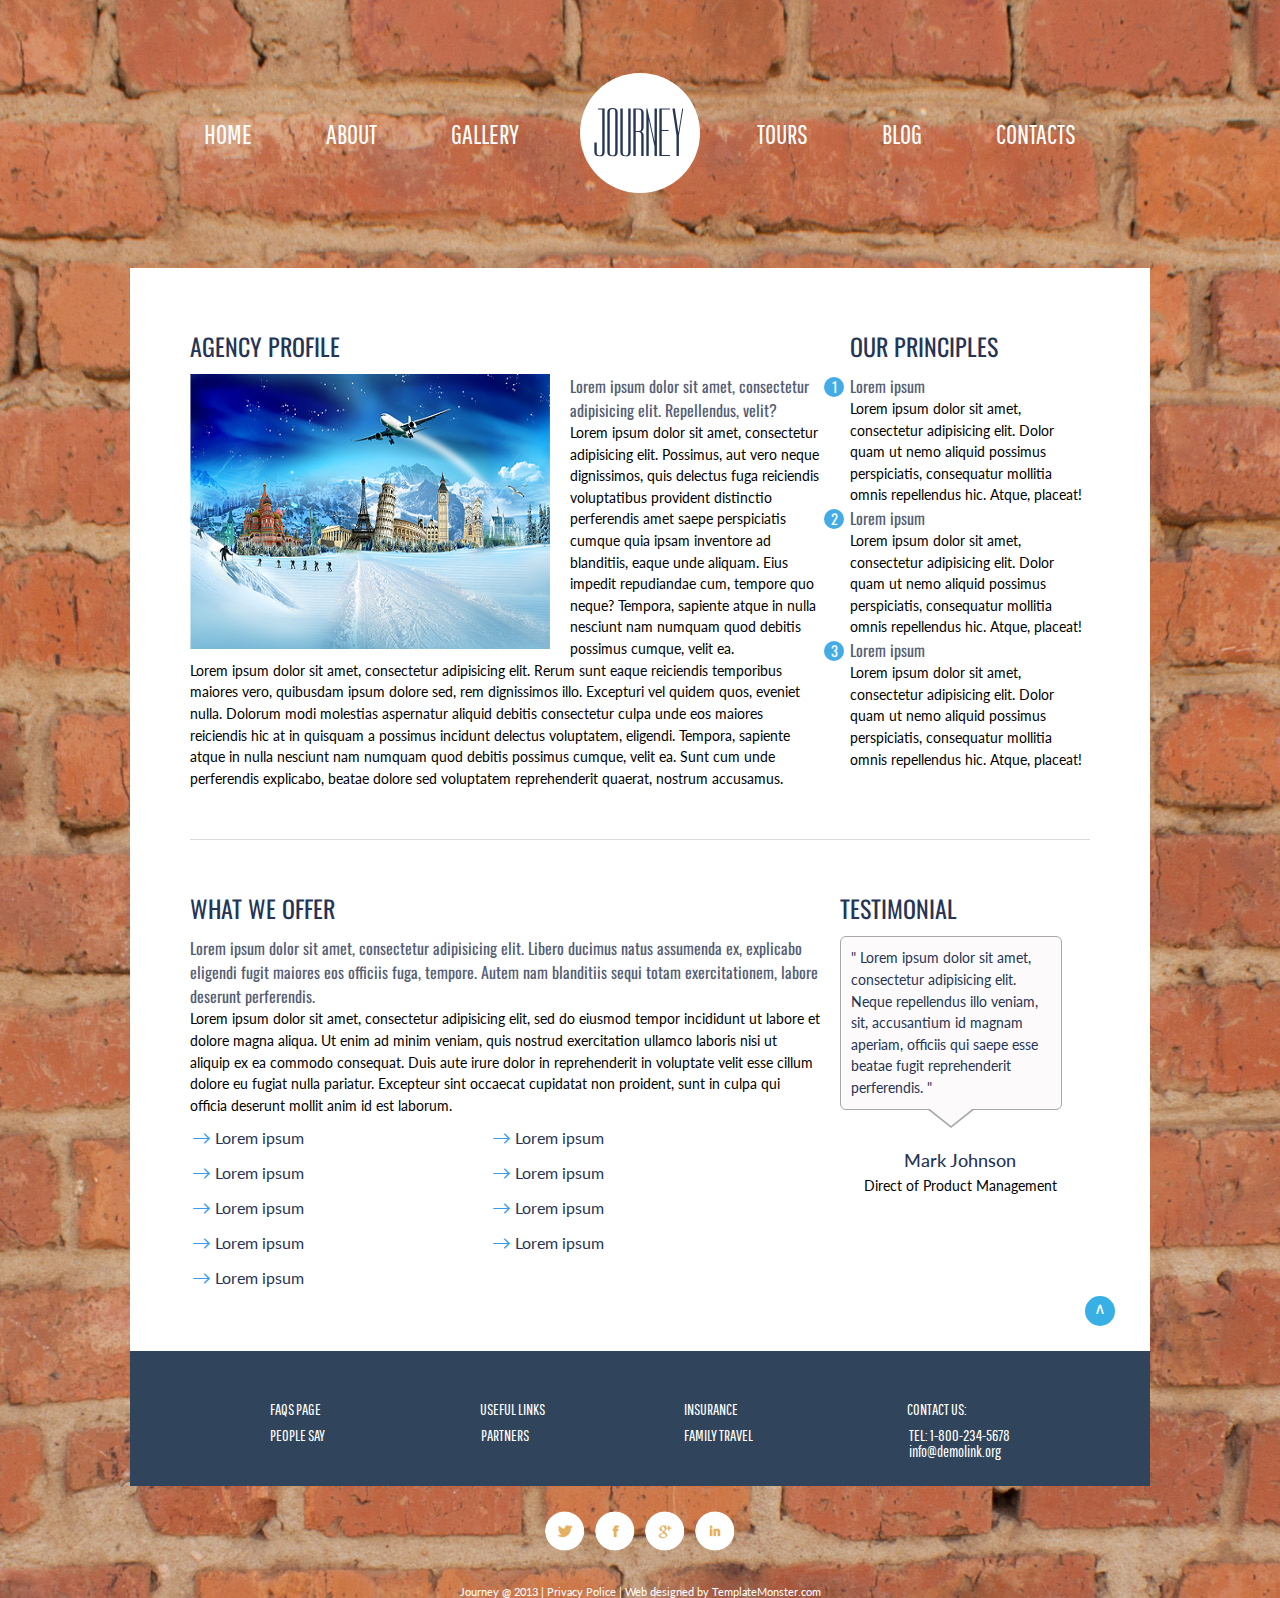
<file: about/index.html>
<!DOCTYPE html>
<html>
  <head>
    <meta charset="utf-8">
    <title>Homework 6</title>
    <link href="https://fonts.googleapis.com/css?family=Dorsa" rel="stylesheet">
    <link href="https://fonts.googleapis.com/css?family=Pathway+Gothic+One" rel="stylesheet">
    <link href="https://fonts.googleapis.com/css?family=Oswald" rel="stylesheet">
    <link href="https://fonts.googleapis.com/css?family=Lato" rel="stylesheet">
    <link rel="stylesheet" href="css/reset.css">
    <link rel="stylesheet" href="css/style.css">
  </head>
  <body>
    <header>
      <nav>
        <ul class="navigation">
          <li>
            <a href="../HOME/index.html">HOME</a>
          </li>
          <li class="about_item">
            <h2>ABOUT</h2>
            <div class="indent">
              <ul class="submenu">
                <li>
                  <a href="index.html">AGENCY</a>
                </li>
                <li>
                  <p>NEWS</p>
                </li>
                <li>
                  <p>TEAM</p>
                </li>
              </ul>
            </div>
          </li>
          <li>
            <a href="../GALLERY/index.html">GALLERY</a>
          </li>
          <li>
            <h1>JOURNEY</h1>
          </li>
          <li>
            <h2>TOURS</h2>
          </li>
          <li>
            <h2>BLOG</h2>
          </li>
          <li>
            <h2>CONTACTS</h2>
          </li>
        </ul>
      </nav>
    </header>
    <article>
      <section class="ap">
          <h2>AGENCY PROFILE</h2>
          <img src="img/plane1.png" alt="plane" title="plane">
          <h3>
            Lorem ipsum dolor sit amet, consectetur adipisicing elit. Repellendus, velit?
          </h3>
          <p>
            Lorem ipsum dolor sit amet, consectetur adipisicing elit. Possimus, aut vero neque dignissimos, quis delectus fuga reiciendis voluptatibus provident distinctio perferendis amet saepe perspiciatis cumque quia ipsam inventore ad blanditiis, eaque unde aliquam. Eius impedit repudiandae cum, tempore quo neque? Tempora, sapiente atque in nulla nesciunt nam numquam quod debitis possimus cumque, velit ea.
          </p>
          <p>
            Lorem ipsum dolor sit amet, consectetur adipisicing elit. Rerum sunt eaque reiciendis temporibus maiores vero, quibusdam ipsum dolore sed, rem dignissimos illo. Excepturi vel quidem quos, eveniet nulla. Dolorum modi molestias aspernatur aliquid debitis consectetur culpa unde eos maiores reiciendis hic at in quisquam a possimus incidunt delectus voluptatem, eligendi. Tempora, sapiente atque in nulla nesciunt nam numquam quod debitis possimus cumque, velit ea. Sunt cum unde perferendis explicabo, beatae dolore sed voluptatem reprehenderit quaerat, nostrum accusamus.
          </p>
        </section>
        <section class="op">
          <h2>OUR PRINCIPLES</h2>
          <ul>
            <li>
              <h3>Lorem ipsum</h3>
              <p>
                Lorem ipsum dolor sit amet, consectetur adipisicing elit. Dolor quam ut nemo aliquid possimus perspiciatis, consequatur mollitia omnis repellendus hic. Atque, placeat!
              </p>
            </li>
            <li>
              <h3>Lorem ipsum</h3>
              <p>
                Lorem ipsum dolor sit amet, consectetur adipisicing elit. Dolor quam ut nemo aliquid possimus perspiciatis, consequatur mollitia omnis repellendus hic. Atque, placeat!
              </p>
            </li>
            <li>
              <h3>Lorem ipsum</h3>
              <p>
                Lorem ipsum dolor sit amet, consectetur adipisicing elit. Dolor quam ut nemo aliquid possimus perspiciatis, consequatur mollitia omnis repellendus hic. Atque, placeat!
              </p>
            </li>
          </ul>
    </section>
    <section class="wwo">
          <h2>WHAT WE OFFER</h2>
          <h3>
            Lorem ipsum dolor sit amet, consectetur adipisicing elit. Libero ducimus natus assumenda ex, explicabo eligendi fugit maiores eos officiis fuga, tempore. Autem nam blanditiis sequi totam exercitationem, labore deserunt perferendis.
          </h3>
          <p>
            Lorem ipsum dolor sit amet, consectetur adipisicing elit, sed do eiusmod tempor incididunt ut labore et dolore magna aliqua. Ut enim ad minim veniam, quis nostrud exercitation ullamco laboris nisi ut aliquip ex ea commodo consequat. Duis aute irure dolor in reprehenderit in voluptate velit esse cillum dolore eu fugiat nulla pariatur. Excepteur sint occaecat cupidatat non proident, sunt in culpa qui officia deserunt mollit anim id est laborum.
          </p>
          <ul>
            <li>Lorem ipsum</li>
            <li>Lorem ipsum</li>
            <li>Lorem ipsum</li>
            <li>Lorem ipsum</li>
            <li>Lorem ipsum</li>
            <li>Lorem ipsum</li>
            <li>Lorem ipsum</li>
            <li>Lorem ipsum</li>
            <li>Lorem ipsum</li>
          </ul>
        </section>
        <section class="tst">
          <h2>TESTIMONIAL</h2>
          <div class="quote">
            <p>
              Lorem ipsum dolor sit amet, consectetur adipisicing elit. Neque repellendus illo veniam, sit, accusantium id magnam aperiam, officiis qui saepe esse beatae fugit reprehenderit perferendis.
            </p>
          </div>
          <div class="int">
            <p>Mark Johnson</p>
            <p>Direct of Product Management</p>
          </div>
        </section>
        <div class="to-top">
          <a href="#">&#8743;</a>
        </div>

    </article>
    <footer>
      <div class="ftr">
        <ul class="inf1">
          <li><a href="#">FAQS PAGE</a></li>
          <li><a href="#">USEFUL LINKS</a></li>
          <li><a href="#">INSURANCE</a></li>
          <li><a href="#">CONTACT US:</a></li>
        </ul>
        <ul class="inf2">
          <li><a href="#">PEOPLE SAY</a></li>
          <li><a href="#">PARTNERS</a></li>
          <li><a href="#">FAMILY TRAVEL</a></li>
          <li>
            <a href="#">TEL: 1-800-234-5678
            <br>info@demolink.org</a>
          </li>
        </ul>
      </div>
      <div class="social">
        <ul class="social-media-list">
          <li>
            <a href="https://twitter.com" class="twitter"twitter></a>
          </li>
          <li>
            <a href="https://www.facebook.com/" class="facebook"></a>
          </li>
          <li>
            <a href="https://www.google.com.ua" class="google"></a>
          </li>
          <li>
            <a href="https://www.instagram.com" class="instagram"></a>
          </li>
        </ul>
        <p>
          Journey @ 2013 | Privacy Police | Web designed by TemplateMonster.com
        </p>
      </div>
    </footer>
  </body>
</html>
</file>
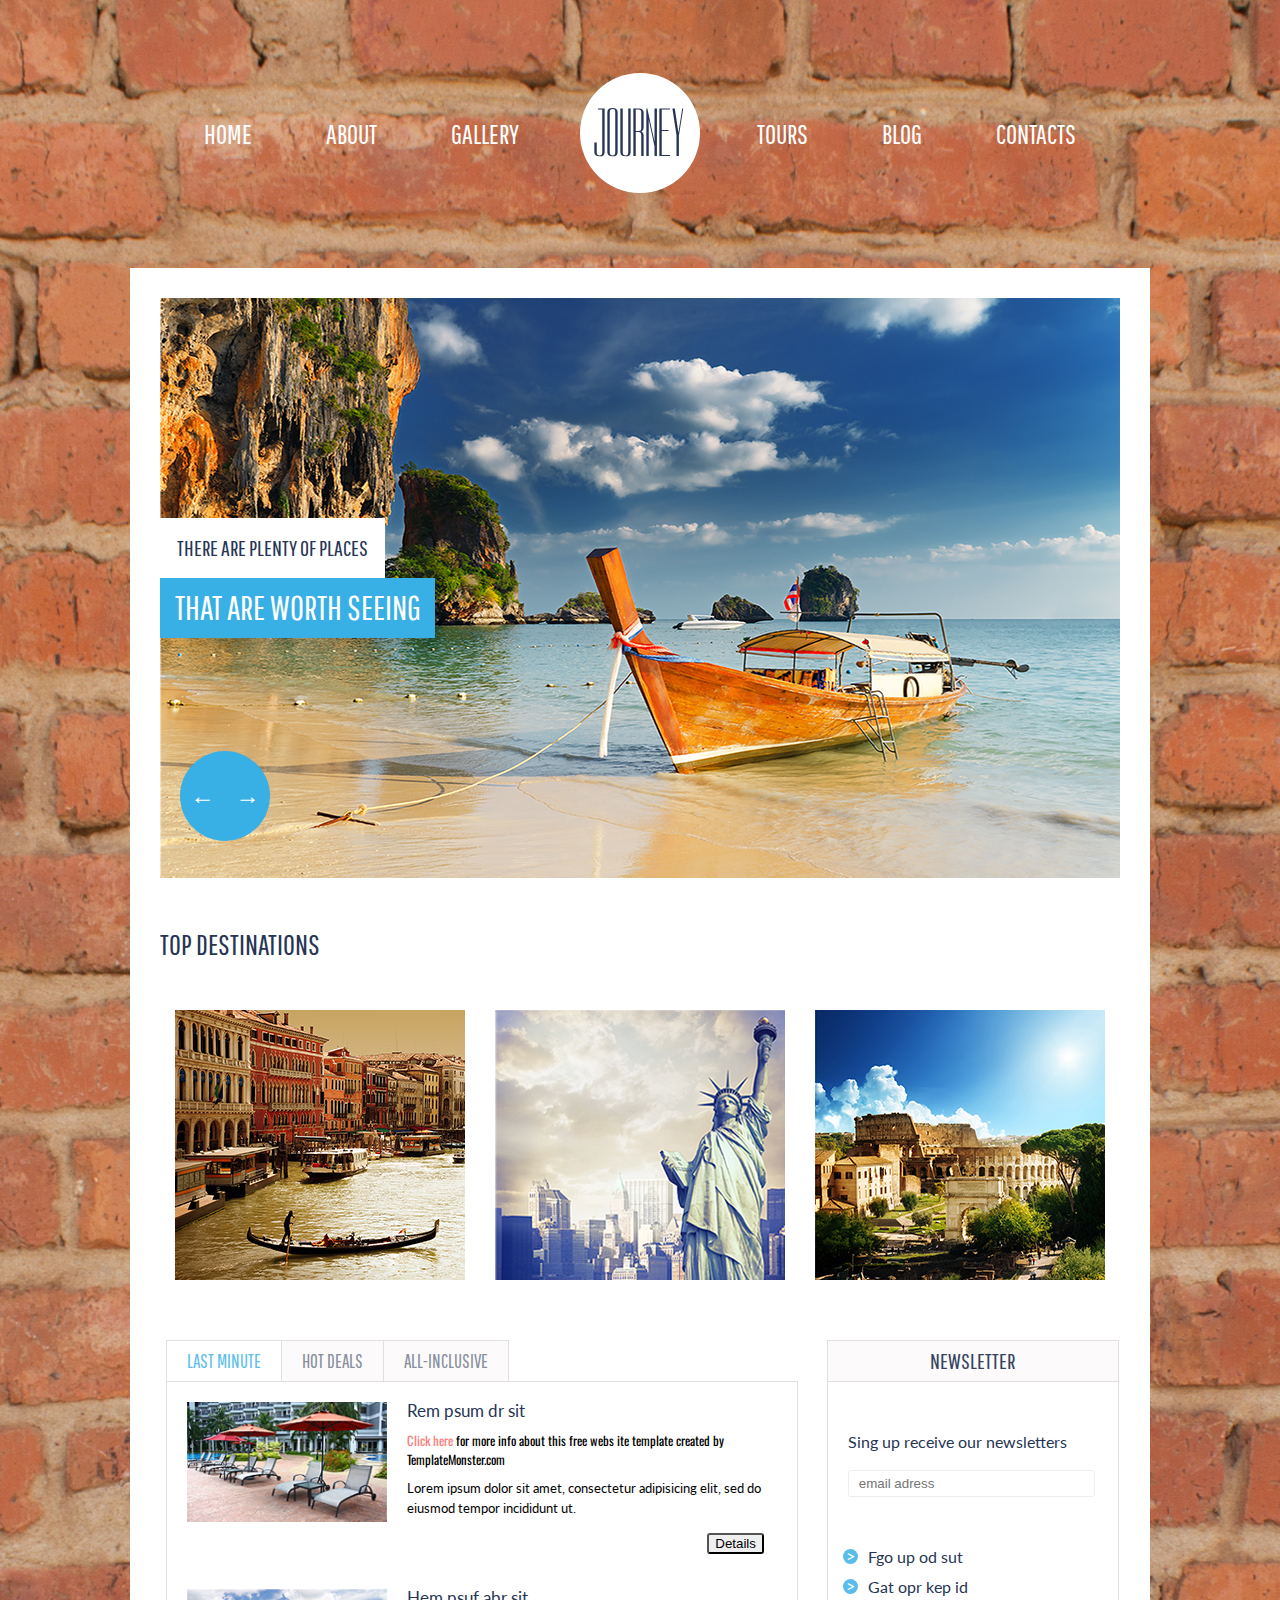
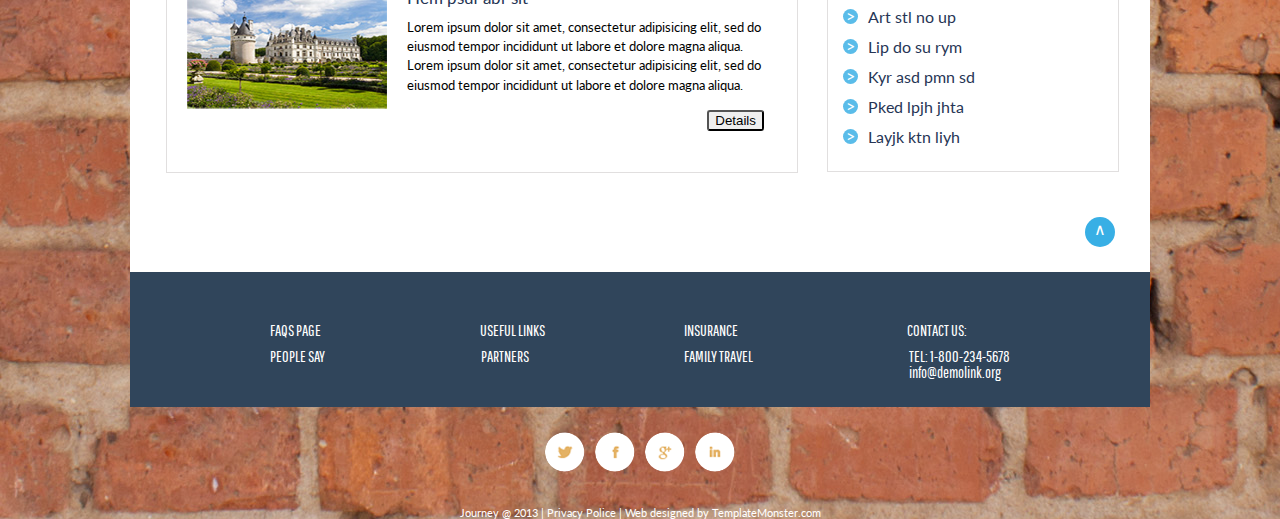
<file: home/index.html>
<!DOCTYPE html>
<html>
  <head>
    <meta charset="utf-8">
    <title>Homework 6</title>
    <link href="https://fonts.googleapis.com/css?family=Lato" rel="stylesheet">
    <link href="https://fonts.googleapis.com/css?family=Oswald" rel="stylesheet">
    <link href="https://fonts.googleapis.com/css?family=Dorsa" rel="stylesheet">
    <link href="https://fonts.googleapis.com/css?family=Pathway+Gothic+One" rel="stylesheet">
    <link rel="stylesheet" href="css/style.css">
    <link rel="stylesheet" href="css/reset.css">
  </head>
  <body>
    <header>
      <nav>
        <ul class="navigation">
          <li>
            <h2>
              <a href="index.html">HOME</a>
            </h2>
          </li>
          <li class="about_item">
            <h2>ABOUT</h2>
            <div class="indent">
              <ul class="submenu">
                <li>
                  <a href="../about/indexa.html">AGENCY</a>
                </li>
                <li>
                  <p>NEWS</p>
                </li>
                <li>
                  <p>TEAM</p>
                </li>
              </ul>
            </div>
          </li>
          <li>
            <a href="../gallery/indexg.html">GALLERY</a>
          </li>
          <li>
            <h1>JOURNEY</h1>
          </li>
          <li>
            <h2>TOURS</h2>
          </li>
          <li>
            <h2>BLOG</h2>
          </li>
          <li>
            <h2>CONTACTS</h2>
          </li>
        </ul>
      </nav>
    </header>
    <article class="wrapper">
      <section class="slider">
        <img src="img/slider.png" alt="sea" title="sea">
        <p class="text_style">THERE ARE PLENTY OF PLACES</p>
        <p class="text_style1">THAT ARE WORTH SEEING</p>
        <div class="tack">
         <div class="left">&larr;</div>
         <div class="right">&rarr;</div>
        </div>
      </section>
      <section class="destination">
        <h2>TOP DESTINATIONS</h2>
        <div class="flex">
          <div class="card1">
            <div class="description1">
              <h4>VENICE</h4>
              <p>
                Lorem ipsum dolor sit amet, consectetur adipisicing elit. Blanditiis sint voluptate voluptatibus culpa accusamus voluptatem corporis, dolorem laborum eaque nam, beatae molestiae optio fugiat modi iusto, aut. Non, quibusdam aliquid.
              </p>
              <button type="button" name="Details">Details</button>
            </div>
          </div>
          <div class="card2">
            <div class="description2">
              <h4>USA</h4>
              <p>
                Lorem ipsum dolor sit amet, consectetur adipisicing elit. At eos ea consectetur, eaque nihil neque magnam, ullam suscipit sed totam nobis provident, impedit deleniti quis expedita quasi et ipsum odio.
              </p>
              <button type="button" name="Details">Details</button>
            </div>
          </div>
          <div class="card3">
            <div class="description3">
              <h4>ROME</h4>
              <p>
                Lorem ipsum dolor sit amet, consectetur adipisicing elit. Beatae, iusto officia dolores perferendis in dignissimos aut repellendus earum consequuntur rem. Quo consectetur illo eum, consequuntur nam fuga iure. Sint, in?
              </p>
              <button type="button" name="Details">Details</button>
            </div>
          </div>
        </div>
      </section>
      <section class="top">
        <a href="#">&#8743;</a>
      </section>
      <section class="box3">
        <div>
          <ul class="tabs">
            <li>
  		          <input type="radio" name="tabs" id="tab-1" checked>
  		          <label for="tab-1">LAST MINUTE</label>
  		          <div class="tab-content">
                  <div>
                    <img src="img/post1.jpg" alt="post">
                    <h3>Rem psum dr sit</h3>
                    <p class="num">
                      <a href="#">Click here</a> for more info about this
                      free webs ite template created by TemplateMonster.com
                    </p>
                    <p>
                      Lorem ipsum dolor sit amet, consectetur adipisicing elit,
                      sed do eiusmod tempor incididunt ut.
                    </p>
                    <button type="button" name="button">Details</button>
                  </div>
                  <div>
                    <img src="img/post2.jpg" alt="post">
                    <h3>Hem psuf abr sit</h3>
                    <p>
                      Lorem ipsum dolor sit amet, consectetur adipisicing elit,
                      sed do eiusmod tempor incididunt ut labore et dolore magna aliqua.
                      Lorem ipsum dolor sit amet, consectetur adipisicing elit,
                      sed do eiusmod tempor incididunt ut labore et dolore magna aliqua.
                    </p>
                    <button type="button" name="button">Details</button>
                  </div>
                </div>
            </li>
  	        <li>
  		          <input type="radio" name="tabs" id="tab-2">
  		          <label for="tab-2">HOT DEALS</label>
  		          <div class="tab-content">
                  <div>
                    <img src="img/post3.jpg" alt="post">
                    <h3>Rem psum dr sit</h3>
                    <p class="num">
                      <a href="#">Click here</a> for more info about this
                      free webs ite template created by TemplateMonster.com
                    </p>
                    <p>
                      Lorem ipsum dolor sit amet, consectetur adipisicing elit,
                      sed do eiusmod tempor incididunt ut.
                    </p>
                    <button type="button" name="button">Details</button>
                  </div>
                  <div>
                    <img src="img/post4.jpg" alt="post">
                    <h3>Hem psuf abr sit</h3>
                    <p>
                      Lorem ipsum dolor sit amet, consectetur adipisicing elit,
                      sed do eiusmod tempor incididunt ut labore et dolore magna aliqua.
                      Lorem ipsum dolor sit amet, consectetur adipisicing elit,
                      sed do eiusmod tempor incididunt ut labore et dolore magna aliqua.
                    </p>
                    <button type="button" name="button">Details</button>
                  </div>
  		          </div>
  	       </li>
  	       <li>
  		         <input type="radio" name="tabs" id="tab-3">
  		         <label for="tab-3">ALL-INCLUSIVE</label>
  		         <div class="tab-content">
                 <div>
                   <img src="img/post5.jpg" alt="post">
                   <h3>Rem psum dr sit</h3>
                   <p class="num">
                     <a href="#">Click here</a> for more info about this
                     free webs ite template created by TemplateMonster.com
                   </p>
                   <p>
                     Lorem ipsum dolor sit amet, consectetur adipisicing elit,
                     sed do eiusmod tempor incididunt ut.
                   </p>
                   <button type="button" name="button">Details</button>
                 </div>
                 <div>
                   <img src="img/post6.jpg" alt="post">
                   <h3>Hem psuf abr sit</h3>
                   <p>
                     Lorem ipsum dolor sit amet, consectetur adipisicing elit,
                     sed do eiusmod tempor incididunt ut labore et dolore magna aliqua.
                     Lorem ipsum dolor sit amet, consectetur adipisicing elit,
                     sed do eiusmod tempor incididunt ut labore et dolore magna aliqua.
                   </p>
                   <button type="button" name="button">Details</button>
                 </div>
  		         </div>
  	      </li>
         </ul>
        </div>
        <div class="news">
          <h2>NEWSLETTER</h2>
          <div class="letter">
            <label for="email">Sing up receive our newsletters</label>
            <input type="email" id="email" placeholder="email adress">
          </div>
          <div>
            <ul class="tit">
              <li>Fgo up od sut</li>
              <li>Gat opr kep id</li>
              <li>Art stl no up</li>
              <li>Lip do su rym</li>
              <li>Kyr asd pmn sd</li>
              <li>Pked lpjh jhta</li>
              <li>Layjk ktn liyh</li>
            </ul>
          </div>
        </div>
      </section>
    </article>
    <footer>
      <div class="ftr">
        <ul class="inf1">
          <li><a href="#">FAQS PAGE</a></li>
          <li><a href="#">USEFUL LINKS</a></li>
          <li><a href="#">INSURANCE</a></li>
          <li><a href="#">CONTACT US:</a></li>
        </ul>
        <ul class="inf2">
          <li><a href="#">PEOPLE SAY</a></li>
          <li><a href="#">PARTNERS</a></li>
          <li><a href="#">FAMILY TRAVEL</a></li>
          <li>
            <a href="#">TEL: 1-800-234-5678
            <br>info@demolink.org</a>
          </li>
        </ul>
      </div>
      <div class="social">
        <ul class="social-media-list">
          <li>
            <a href="https://twitter.com" class="twitter"twitter></a>
          </li>
          <li>
            <a href="https://www.facebook.com/" class="facebook"></a>
          </li>
          <li>
            <a href="https://www.google.com.ua" class="google"></a>
          </li>
          <li>
            <a href="https://www.instagram.com" class="instagram"></a>
          </li>
        </ul>
        <p>
          Journey @ 2013 | Privacy Police | Web designed by TemplateMonster.com
        </p>
      </div>
    </footer>
  </body>
</html>
</file>
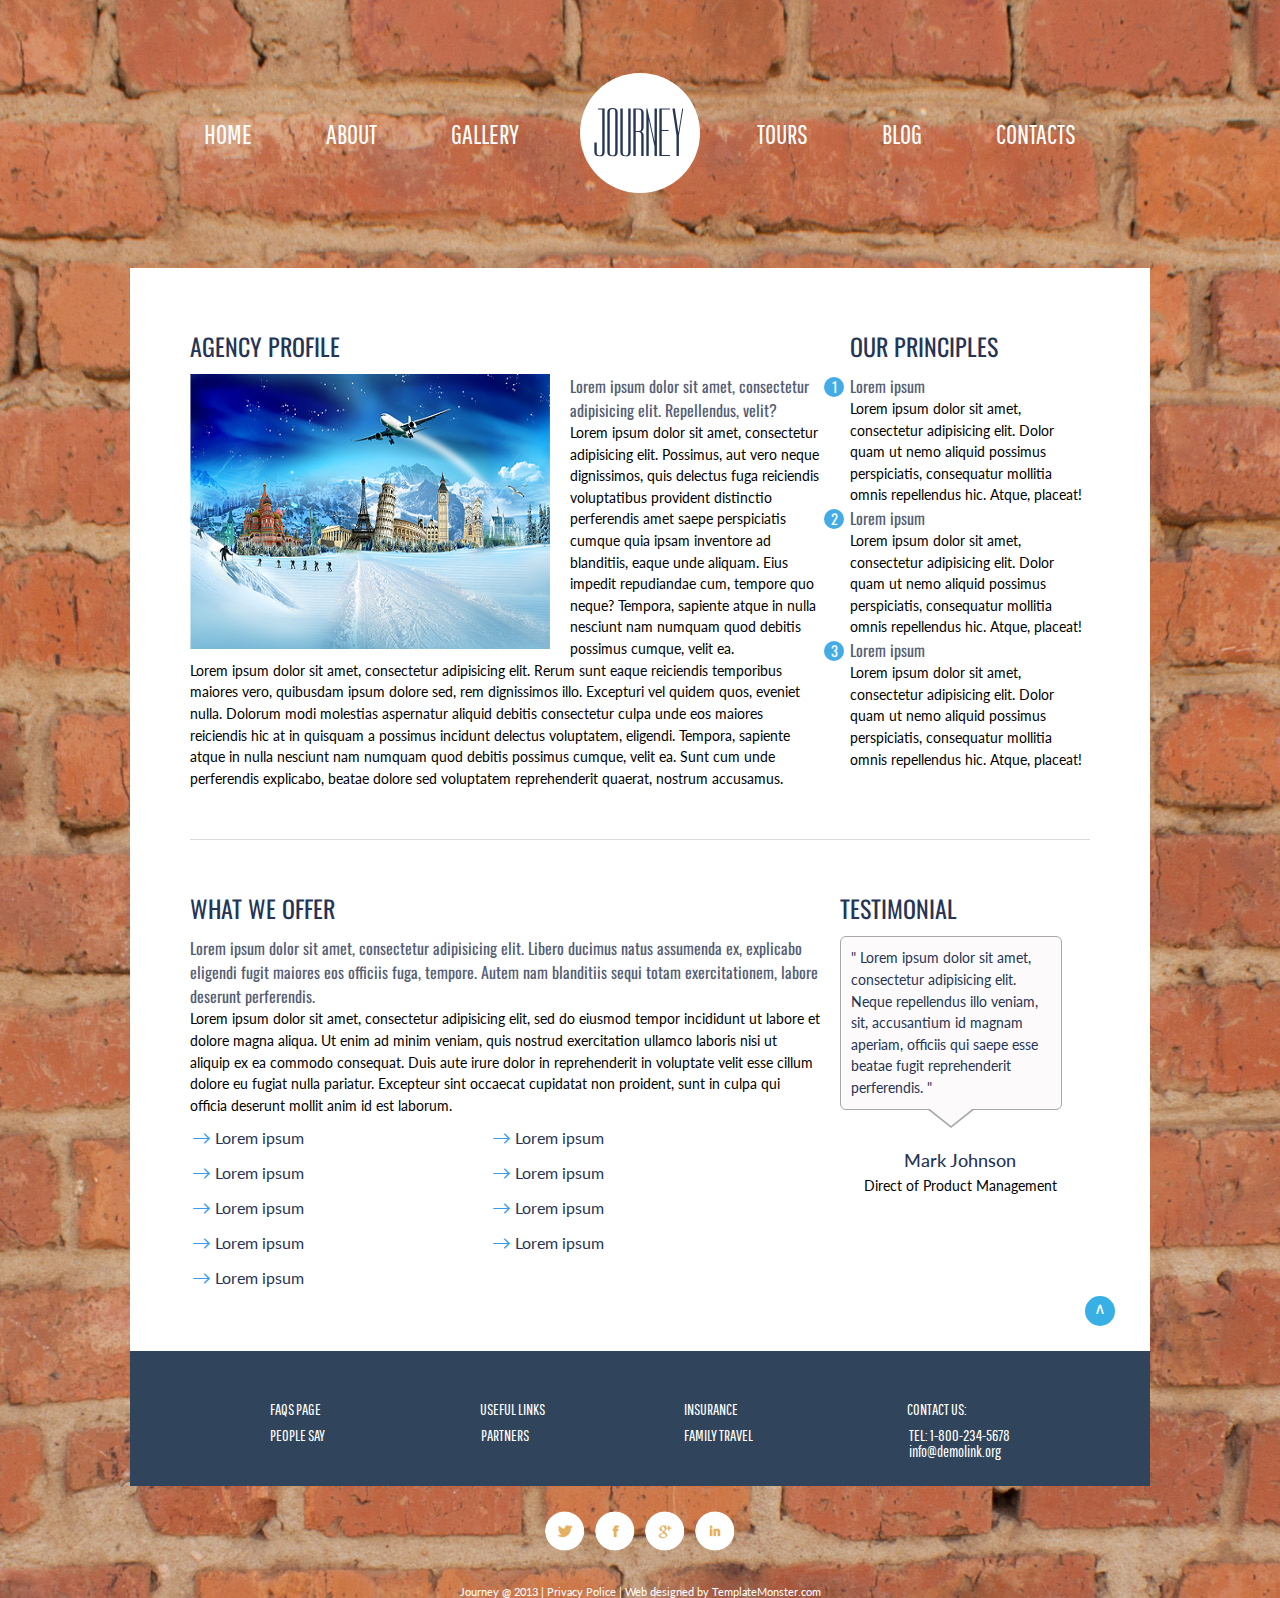
<file: about/indexa.html>
<!DOCTYPE html>
<html>
  <head>
    <meta charset="utf-8">
    <title>Homework 6</title>
    <link href="https://fonts.googleapis.com/css?family=Dorsa" rel="stylesheet">
    <link href="https://fonts.googleapis.com/css?family=Pathway+Gothic+One" rel="stylesheet">
    <link href="https://fonts.googleapis.com/css?family=Oswald" rel="stylesheet">
    <link href="https://fonts.googleapis.com/css?family=Lato" rel="stylesheet">
    <link rel="stylesheet" href="css/reset.css">
    <link rel="stylesheet" href="css/style.css">
  </head>
  <body>
    <header>
      <nav>
        <ul class="navigation">
          <li>
            <a href="../home/index.html">HOME</a>
          </li>
          <li class="about_item">
            <h2>ABOUT</h2>
            <div class="indent">
              <ul class="submenu">
                <li>
                  <a href="indexa.html">AGENCY</a>
                </li>
                <li>
                  <p>NEWS</p>
                </li>
                <li>
                  <p>TEAM</p>
                </li>
              </ul>
            </div>
          </li>
          <li>
            <a href="../gallery/indexg.html">GALLERY</a>
          </li>
          <li>
            <h1>JOURNEY</h1>
          </li>
          <li>
            <h2>TOURS</h2>
          </li>
          <li>
            <h2>BLOG</h2>
          </li>
          <li>
            <h2>CONTACTS</h2>
          </li>
        </ul>
      </nav>
    </header>
    <article>
      <section class="ap">
          <h2>AGENCY PROFILE</h2>
          <img src="img/plane1.png" alt="plane" title="plane">
          <h3>
            Lorem ipsum dolor sit amet, consectetur adipisicing elit. Repellendus, velit?
          </h3>
          <p>
            Lorem ipsum dolor sit amet, consectetur adipisicing elit. Possimus, aut vero neque dignissimos, quis delectus fuga reiciendis voluptatibus provident distinctio perferendis amet saepe perspiciatis cumque quia ipsam inventore ad blanditiis, eaque unde aliquam. Eius impedit repudiandae cum, tempore quo neque? Tempora, sapiente atque in nulla nesciunt nam numquam quod debitis possimus cumque, velit ea.
          </p>
          <p>
            Lorem ipsum dolor sit amet, consectetur adipisicing elit. Rerum sunt eaque reiciendis temporibus maiores vero, quibusdam ipsum dolore sed, rem dignissimos illo. Excepturi vel quidem quos, eveniet nulla. Dolorum modi molestias aspernatur aliquid debitis consectetur culpa unde eos maiores reiciendis hic at in quisquam a possimus incidunt delectus voluptatem, eligendi. Tempora, sapiente atque in nulla nesciunt nam numquam quod debitis possimus cumque, velit ea. Sunt cum unde perferendis explicabo, beatae dolore sed voluptatem reprehenderit quaerat, nostrum accusamus.
          </p>
        </section>
        <section class="op">
          <h2>OUR PRINCIPLES</h2>
          <ul>
            <li>
              <h3>Lorem ipsum</h3>
              <p>
                Lorem ipsum dolor sit amet, consectetur adipisicing elit. Dolor quam ut nemo aliquid possimus perspiciatis, consequatur mollitia omnis repellendus hic. Atque, placeat!
              </p>
            </li>
            <li>
              <h3>Lorem ipsum</h3>
              <p>
                Lorem ipsum dolor sit amet, consectetur adipisicing elit. Dolor quam ut nemo aliquid possimus perspiciatis, consequatur mollitia omnis repellendus hic. Atque, placeat!
              </p>
            </li>
            <li>
              <h3>Lorem ipsum</h3>
              <p>
                Lorem ipsum dolor sit amet, consectetur adipisicing elit. Dolor quam ut nemo aliquid possimus perspiciatis, consequatur mollitia omnis repellendus hic. Atque, placeat!
              </p>
            </li>
          </ul>
    </section>
    <section class="wwo">
          <h2>WHAT WE OFFER</h2>
          <h3>
            Lorem ipsum dolor sit amet, consectetur adipisicing elit. Libero ducimus natus assumenda ex, explicabo eligendi fugit maiores eos officiis fuga, tempore. Autem nam blanditiis sequi totam exercitationem, labore deserunt perferendis.
          </h3>
          <p>
            Lorem ipsum dolor sit amet, consectetur adipisicing elit, sed do eiusmod tempor incididunt ut labore et dolore magna aliqua. Ut enim ad minim veniam, quis nostrud exercitation ullamco laboris nisi ut aliquip ex ea commodo consequat. Duis aute irure dolor in reprehenderit in voluptate velit esse cillum dolore eu fugiat nulla pariatur. Excepteur sint occaecat cupidatat non proident, sunt in culpa qui officia deserunt mollit anim id est laborum.
          </p>
          <ul>
            <li>Lorem ipsum</li>
            <li>Lorem ipsum</li>
            <li>Lorem ipsum</li>
            <li>Lorem ipsum</li>
            <li>Lorem ipsum</li>
            <li>Lorem ipsum</li>
            <li>Lorem ipsum</li>
            <li>Lorem ipsum</li>
            <li>Lorem ipsum</li>
          </ul>
        </section>
        <section class="tst">
          <h2>TESTIMONIAL</h2>
          <div class="quote">
            <p>
              Lorem ipsum dolor sit amet, consectetur adipisicing elit. Neque repellendus illo veniam, sit, accusantium id magnam aperiam, officiis qui saepe esse beatae fugit reprehenderit perferendis.
            </p>
          </div>
          <div class="int">
            <p>Mark Johnson</p>
            <p>Direct of Product Management</p>
          </div>
        </section>
        <div class="to-top">
          <a href="#">&#8743;</a>
        </div>

    </article>
    <footer>
      <div class="ftr">
        <ul class="inf1">
          <li><a href="#">FAQS PAGE</a></li>
          <li><a href="#">USEFUL LINKS</a></li>
          <li><a href="#">INSURANCE</a></li>
          <li><a href="#">CONTACT US:</a></li>
        </ul>
        <ul class="inf2">
          <li><a href="#">PEOPLE SAY</a></li>
          <li><a href="#">PARTNERS</a></li>
          <li><a href="#">FAMILY TRAVEL</a></li>
          <li>
            <a href="#">TEL: 1-800-234-5678
            <br>info@demolink.org</a>
          </li>
        </ul>
      </div>
      <div class="social">
        <ul class="social-media-list">
          <li>
            <a href="https://twitter.com" class="twitter"twitter></a>
          </li>
          <li>
            <a href="https://www.facebook.com/" class="facebook"></a>
          </li>
          <li>
            <a href="https://www.google.com.ua" class="google"></a>
          </li>
          <li>
            <a href="https://www.instagram.com" class="instagram"></a>
          </li>
        </ul>
        <p>
          Journey @ 2013 | Privacy Police | Web designed by TemplateMonster.com
        </p>
      </div>
    </footer>
  </body>
</html>
</file>
<file: about/css/style.css>
body {
  background-image: url("../img/background.jpg");
  background-repeat: no-repeat;
  background-position: top center;
}

.navigation {
  width: 1020px;
  display: flex;
  justify-content: space-evenly;
  align-items: center;
  margin: 100px auto;
  font-family: 'Pathway Gothic One', sans-serif;
  color: #fff;
  font-size: 170%;
  list-style-type: none;
}

.navigation li:nth-child(4) {
  position: relative;
  font-family: 'Dorsa', sans-serif;
  font-size: 250%;
  color: #263555;
}

.navigation li:nth-child(4)::before {
  z-index: -1;
  position: absolute;
  top: -27px;
  left: -13px;
  content: "";
  width: 120px;
  height: 120px;
  background: #fff;
  border-radius: 50%;
}

.navigation a,
.navigation a:active {
  color: #fff;
  text-decoration: none;
}

.about_item a,
.about_item a:active {
  color: #6b7488;
  text-decoration: none;
}

.about_item {
  position: relative;
}

.indent {
  display: none;
  position: absolute;
  top: 25px;
  left: -16px;
  padding: 10px;
  width: 65px;
  height: 85px;
}


.submenu {
  width: 65px;
  height: 85px;
  top: 35px;
  left: -6px;
  text-align: center;
  color: #6b7488;
  background: #fff;
  border-radius: 6px;
  font-size: 80%;
}

.submenu li {
  padding: 3px 0;
}

.submenu::before {
  position: absolute;
  content: "";
  top: 2px;
  left: 35px;
  width: 0;
  height: 0;
  border-style: solid;
  border-width: 0 8px 8px 8px;
  border-color: transparent transparent #fff transparent;
}

.about_item:hover>.indent {
  display: block;
}

.about_item:hover {
  color: #263555;
}

article {
  position: relative;
  display: flex;
  flex-wrap: wrap;
  width: 900px;
  margin: 50px auto 0;
  padding: 60px;
  background-color: #fff;
  line-height: 1.5;
}

article h2 {
  padding-bottom: 10px;
  font-size: 150%;
  font-family: 'Oswald', sans-serif;
  color: #263555;
}

article h3 {
  font-family: 'Oswald', sans-serif;
  color: #555e74;
}

article p {
  font-size: 90%;
  font-family: 'Lato', sans-serif;
}

.ap {
  flex:none;
  width: 630px;
  padding-right: 30px;
}

.ap img{
  width: 360px;
  height: 275px;
  float: left;
  padding-right: 20px;
}

.op {
  flex: none;
  width: 240px;
}

.op ul li {
  position: relative;
}

.op ul li::before {
  position: absolute;
  left: -26px;
  top: 3px;
  content: "";
  border-radius: 50%;
  background-color: #43ace7;
  width: 20px;
  height: 20px;
  color: #fff;
  text-align: center;
  line-height: 20px;
  font-size: 90%;
  font-family: 'Oswald', sans-serif;
}

.op  ul li:first-child::before {
  content: '1';
}

.op  ul li:nth-child(2)::before {
  content: '2';
}

.op  ul li:last-child::before {
  content: '3';
}

.op,
.ap {
  padding-bottom: 50px;
  border-bottom: 1px solid #dedbdb;
}

.wwo {
  flex: none;
  width: 630px;
  padding-right: 20px;
}

.wwo ul {
  margin-left: 25px;
}

.wwo ul li {
  display: inline-block;
  position: relative;
  margin-top: 10px;
  width: 49%;
  color: #263555;
  font-family: 'Lato', sans-serif;
}

.wwo ul li::before {
  position: absolute;
  left: -23px;
  line-height: 24px;
  content: "\2192";
  color: #369cf0;
  font-size: 120%;
}

.wwo,
.tst {
  padding-top: 50px;
}

.tst {
  position: relative;
  flex: none;
  width: 240px;
}

.quote {
  display: inline-block;
  position: relative;
  border-radius: 6px;
  width: 200px;
  background-color: #fcfafa;
  padding: 10px;
  color: #263555;
  position: relative;
  border: 1px solid #a7a7a7;
}

.quote::after {
  position: absolute;
  bottom: -17px;
  left: 85px;
  content: "";
  width: 0;
  height: 0;
  border-style: solid;
  border-width: 20px 25px 0 25px;
  border-color: #fcfafa transparent transparent transparent;
}

.quote::before {
  position: absolute;
  bottom: -19px;
  left: 86px;
  content: "";
  width: 0;
  height: 0;
  border-style: solid;
  border-width: 19px 24px 0 24px;
  border-color: #a7a7a7 transparent transparent transparent;
}

.quote p::after,
.quote p::before {
  content: "\0022";
}

.int {
  width: 240px;
  position: absolute;
  bottom: 95px;
  text-align: center;
}

.int p:first-child {
  color: #263555;
  font-size: 110%;
  font-weight: 500;
}

.to-top {
  width: 30px;
  height: 30px;
  bottom: 25px;
  right: 35px;
  background: #38afe5;
  position: absolute;
  border-radius: 50%;
  text-align: center;
  line-height: 25px;
}

.to-top a,
.to-top a:visited {
  text-decoration: none;
  color: #fff;
}

footer {
  color: #fff;
  margin: 0 auto 0;
  width: 1020px;
  height: 235px;
}

.ftr {
  padding: 50px 140px;
  height: 35px;
  background: #30455b;
}

.inf1,
.inf2 {
  display: flex;
  justify-content: space-between;
  align-items: center;
  font-family: 'Pathway Gothic One', sans-serif;
  color: #fff;
}

.inf1 li{
  padding-right: 43px;
}

.inf1 li:nth-child(2){
  padding-right: 23px;
}

.inf1 li:nth-child(3){
  padding-right: 53px;
}

.inf2 {
  padding-top: 10px;
  align-items: baseline;
}

.inf1 a,
.inf2 a {
  color: #fff;
  text-decoration: none;
}

.social {
  width: 1020px;
  height: 100px;
  text-align: center;
}

.social-media-list {
  padding: 25px 0;
  display: flex;
  justify-content: center;
  align-items: center;
  list-style: none;
}

.social-media-list li {
  padding: 0 5px;
}

.social-media-list a {
    display: block;
    width: 40px;
    height: 40px;
    border-radius: 50%;
    background-image: url('../img/sprite.png');
    background-size: 198px 40px;
}

.social-media-list .facebook {
    background-position: -52px 0;
}

.social-media-list .google {
    background-position: -106px 0;
}

.social-media-list .instagram {
    background-position: -158px 0;
}

.social p {
  margin: 10px;
  font-family: 'Lato', sans-serif;
  font-size: 70%;
}
</file>
<file: home/css/style.css>
body {
  background-image: url("../img/background.jpg");
  background-repeat: no-repeat;
  background-position: top center;
}

.navigation {
  width: 1020px;
  display: flex;
  justify-content: space-evenly;
  align-items: center;
  margin: 100px auto;
  font-family: 'Pathway Gothic One', sans-serif;
  color: #fff;
  font-size: 170%;
}

.navigation ul li {
  display: inline-block;
}

.navigation li:nth-child(4) {
  position: relative;
  font-family: 'Dorsa', sans-serif;
  font-size: 250%;
  color: #263555;
}

.navigation li:nth-child(4)::before {
  z-index: -1;
  position: absolute;
  top: -27px;
  left: -13px;
  content: "";
  width: 120px;
  height: 120px;
  background: #fff;
  border-radius: 50%;
}

.navigation a,
.navigation a:active {
  color: #fff;
  text-decoration: none;
}

.about_item a,
.about_item a:active {
  color: #6b7488;
  text-decoration: none;
}

.about_item {
  position: relative;
}

.indent {
  display: none;
  position: absolute;
  top: 25px;
  left: -16px;
  padding: 10px;
  width: 65px;
  height: 85px;
}


.submenu {
  width: 65px;
  height: 85px;
  top: 35px;
  left: -6px;
  text-align: center;
  color: #6b7488;
  background: #fff;
  border-radius: 6px;
  font-size: 80%;
}

.submenu li {
  padding: 3px 0;
}

.submenu::before {
  position: absolute;
  content: "";
  top: 2px;
  left: 35px;
  width: 0;
  height: 0;
  border-style: solid;
  border-width: 0 8px 8px 8px;
  border-color: transparent transparent #fff transparent;
}

.about_item:hover>.indent {
  display: block;
}

.about_item:hover {
  color: #263555;
}

.wrapper {
  position: relative;
  width: 960px;
  padding: 30px 30px 40px 30px;
  margin: auto;
  background: #fff;
}

.slider {
  position: relative;
}

.text_style,
.text_style1 {
  position: absolute;
  font-family: 'Pathway Gothic One', sans-serif;
  line-height: 60px;
  text-align: center;
  height: 60px;
}

.text_style {
  top: 220px;
  width: 225px;
  font-size: 140%;
  background: #fff;
  color: #263555;
}

.text_style1 {
  top: 280px;
  width: 275px;
  font-size: 210%;
  background: #38afe5;
  color: #fff;
}

.tack {
  position: absolute;
  bottom: 40px;
  left: 20px;
  display: flex;
  width: 90px;
  height: 90px;
  justify-content: space-evenly;
  border-radius: 50%;
  background: #38afe5;
  overflow: hidden;
}

.left,
.right {
  width: 50%;
  height: 100%;
  text-align: center;
  line-height: 90px;
  font-size: 150%;
  color: #fff;
}

.left:hover,
.right:hover {
  background: #263555;
}

.destination h2 {
  color: #263555;
  font-family: 'Pathway Gothic One', sans-serif;
  font-size: 180%;
  margin: 50px 0;
}

.flex {
  display: flex;
  justify-content: space-around;
}

.card1,
.card2,
.card3 {
  position: relative;
  width: 290px;
  height: 270px;
}

.card1 {
  background-image: url("../img/venice.png");
}

.card2 {
  background-image: url("../img/usa.png");
}

.card3 {
  background-image: url("../img/rome.png");
}

.flex h4 {
  font-size: 150%;
  padding: 25px;
}

.description1,
.description2,
.description3 {
  display: none;
  position: absolute;
  padding: 5px;
  font-family: 'Pathway Gothic One', sans-serif;
  width: 145px;
  height: 260px;
  background-color: #193149;
  color: #fff;
  text-align: center;
  font-size: 90%;
}

.description1 button,
.description2 button,
.description3 button {
  position: absolute;
  border-radius: 5px;
  right: 10px;
  bottom: 15px;
}

.card1:hover>.description1 {
  display: block;
}

.card2:hover>.description2 {
  display: block;
}

.card3:hover>.description3 {
  display: block;
}

.top {
  width: 30px;
  height: 30px;
  bottom: 25px;
  right: 35px;
  background: #38afe5;
  position: absolute;
  border-radius: 50%;
  text-align: center;
  line-height: 25px;
}

.top a,
.top a:visited {
  text-decoration: none;
  color: #fff;
}

footer {
  color: #fff;
  margin: auto;
  width: 1020px;
  height: 235px;
}

.ftr {
  padding: 50px 140px;
  height: 35px;
  background: #30455b;
}

.inf1,
.inf2 {
  display: flex;
  justify-content: space-between;
  align-items: center;
  font-family: 'Pathway Gothic One', sans-serif;
  color: #fff;
}

.inf1 li{
  padding-right: 43px;
}

.inf1 li:nth-child(2){
  padding-right: 23px;
}

.inf1 li:nth-child(3){
  padding-right: 53px;
}

.inf2 {
  padding-top: 10px;
  align-items: baseline;
}

.inf1 a,
.inf2 a {
  color: #fff;
  text-decoration: none;
}

.social {
  width: 1020px;
  height: 100px;
  text-align: center;
}

.social-media-list {
  padding: 25px 0;
  display: flex;
  justify-content: center;
  align-items: center;
  list-style: none;
}

.social-media-list li {
  padding: 0 5px;
}

.social-media-list a {
    display: block;
    width: 40px;
    height: 40px;
    border-radius: 50%;
    background-image: url('../img/sprite.png');
    background-size: 198px 40px;
}

.social-media-list .facebook {
    background-position: -52px 0;
}

.social-media-list .google {
    background-position: -106px 0;
}

.social-media-list .instagram {
    background-position: -158px 0;
}

.social p {
  font-family: 'Lato', sans-serif;
  font-size: 70%;
  margin: 10px;
}

.box3 {
  display: flex;
  justify-content: space-around;
}

.tabs {
  flex: none;
	list-style-type: none;
	padding: 0;
	margin: 60px 0;
	position: relative;
  right: 75px;
}

.tabs:after {
	content: "";
	clear: both;
	display: block;
	height: 240px;
}

.tabs li {
	float: left;
}

.tabs li > input {
	display: none;
}

.tabs li > label {
  font-family: 'Pathway Gothic One', sans-serif;
  color: #888f9f;
  font-size: 120%;
  background-color: #fcfafa;
	display: inline-block;
	border: 1px solid #e1dfdf;
	border-right-width: 0;
	border-bottom-width: 0;
	height: 30px;
	line-height: 30px;
	padding: 5px 20px;
	cursor: pointer;
	-webkit-user-select: none;
	-moz-user-select: none;
	-ms-user-select: none;
	user-select: none;
}

.tabs li:last-child > label {
	border-right-width: 1px;
}

.tabs .tab-content {
	display: none;
	position: absolute;
	left: 0;
	padding: 20px;
	border: 1px solid #e1dfdf;
	height: 350px;
  width: 590px;
}

.tabs li > input:checked + label {
	background-color: #fff;
  color: #60bfea;
}

.tabs li > input:checked ~ .tab-content {
	display: block;
}

.tab-content h3 {
  font-family: 'Lato', sans-serif;
  color: #263555;
  font-size: 130%;
  padding-bottom: 10px;
}

.tab-content div {
  padding-bottom: 50px;
}

.tab-content img {
  width: 200px;
  height: 120px;
  float: left;
  padding-right: 20px;
}

.tab-content {
  font-size: 80%;
  font-family: 'Lato', sans-serif;
  line-height: 1.5em;
}

.num {
  padding-bottom: 10px;
  font-family: 'Oswald', sans-serif;
}

.num a,
.num a:active {
  text-decoration: none;
  color: #fa7e7e;
}

.tab-content button {
  position: relative;
  top: 15px;
  left: 300px;
  border-radius: 3px;
}

.news {
  position: relative;
  left: 80px;
  flex: none;
  width: 290px;
  height: 430px;
  border: 1px solid #e1dfdf;
  margin: 60px 0;
}

.news h2 {
  background-color: #fcfafa;
  height: 40px;
  border-bottom: 1px solid #e1dfdf;
  text-align: center;
  font-family: 'Pathway Gothic One', sans-serif;
  font-size: 140%;
  line-height: 40px;
  color: #344260;
}

.letter {
  padding: 40px 20px;
  line-height: 40px;
  font-family: 'Lato', sans-serif;
  color: #263555;
}

input {
  width: 225px;
  height: 25px;
  border: 1px solid #efeded;
  padding: 0 10px;
  border-radius: 3px;
}

.tit {
  position: relative;
}

.tit li::before {
  position: absolute;
  content: "\003E";
  border-radius: 50%;
  width: 15px;
  height: 15px;
  background-color: #5abce9;
  color: #fff;
  text-align: center;
  line-height: 13px;
  left: 15px;
}

.tit li {
  padding: 7px 40px;
  font-family: 'Lato', sans-serif;
  color: #263555;
}
</file>
